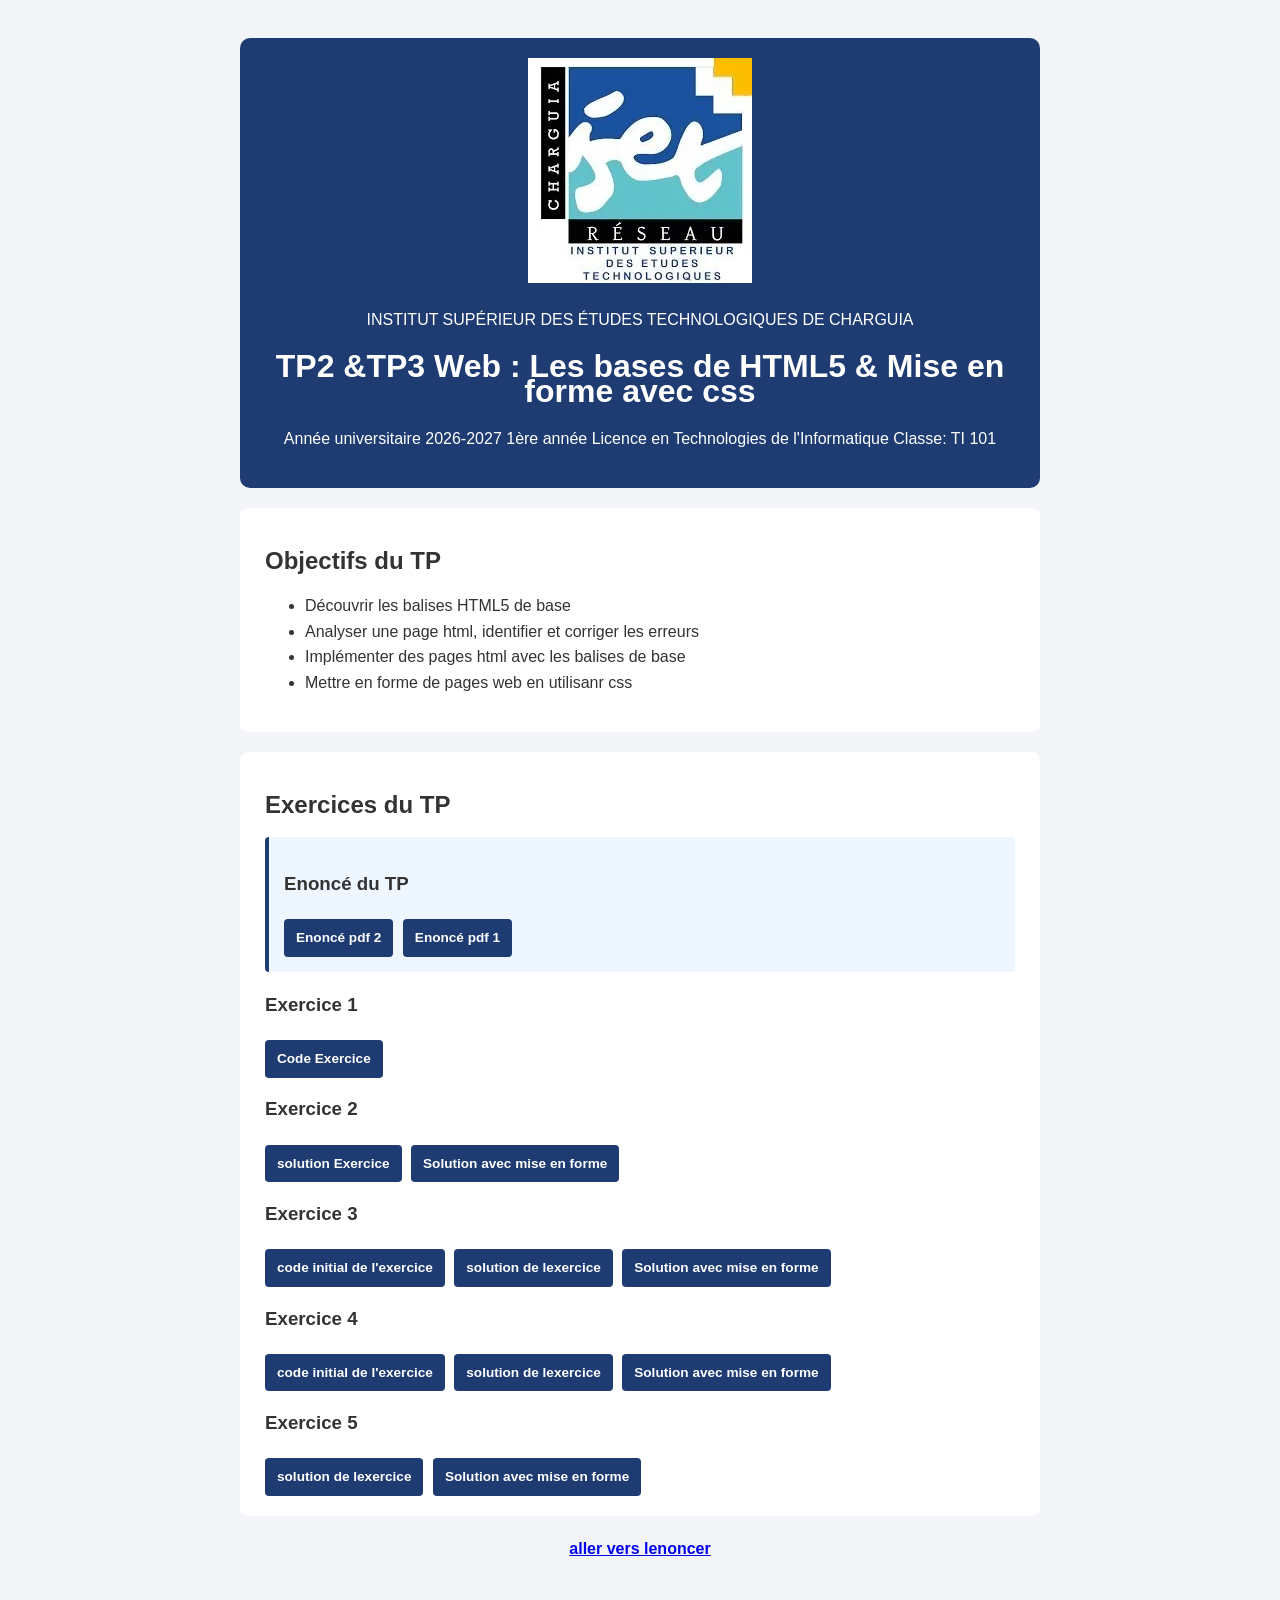
<file: index.html>
<!DOCTYPE html>
<html lang="en">

<head>
    <meta charset="UTF-8">
    <title> TP2</title>
    <link rel="stylesheet" href="css/style.css">
</head>

<body>
    <div class="container">
        <div class="header-box">
            <img src="images/logo-isetch.webp" alt="isetch" title="isetch">
            <p>
                INSTITUT SUPÉRIEUR DES ÉTUDES

                TECHNOLOGIQUES DE CHARGUIA
            </p>
            <h1>TP2 &TP3 Web : Les bases de HTML5 & Mise en forme avec css</h1>
            <p>Année universitaire 2026-2027
                1ère année Licence en Technologies de l'Informatique
                Classe: TI 101</p>
        </div>
        <div class="card">
            <h2>Objectifs du TP</h2>
            <ul>
                <li>Découvrir les balises HTML5 de base</li>
                <li>Analyser une page html, identifier et corriger les erreurs</li>
                <li>Implémenter des pages html avec les balises de base</li>
                <li>Mettre en forme de pages web en utilisanr css</li>
            </ul>
        </div>
        <div class="card">
            <h2>Exercices du TP</h2>
            <div class="data-box">
                <h3 id="enonce">Enoncé du TP</h3>

                <a class="btn btn-primary " href="fichiers/TP3_Web1_2026_2027.pdf" target="_blank">Enoncé pdf 2</a>
                <a class="btn btn-primary " href="fichiers/tp2_web.pdf" target="_blank">Enoncé pdf 1</a>
            </div>
            <h3>Exercice 1</h3>
            <a class="btn btn-primary btn-success" href="enonce/tp2_ex1.html" target="_self">Code Exercice</a>
            <h3>Exercice 2</h3>
            <a class="btn btn-primary btn-success" href="solution/tp2_ex2.html" target="_self">solution Exercice</a>
            <a class="btn btn-primary btn-success" href="solution/profil.html" target="_self">Solution avec mise en forme</a>
            <h3>Exercice 3</h3>
            <a class="btn btn-primary btn-success" href="enonce/tp2_ex3.html" target="_self">code initial de l'exercice</a>
            <a class="btn btn-primary btn-success" href="solution/tp2_ex3.html" target="_self">solution de lexercice</a>
            <a class="btn btn-primary btn-success" href="solution/cascade-heritgare.html" target="_self">Solution avec mise en forme</a>
            <h3>Exercice 4</h3>
            <a class="btn btn-primary btn-success" href="enonce/tp2_ex4.html" target="_self">code initial de l'exercice</a>
            <a class="btn btn-primary btn-success" href="solution/tp2_ex4.html" target="_self">solution de lexercice</a>
            <a class="btn btn-primary btn-success" href="solution/cours.html" target="_self">Solution avec mise en forme</a>
            <h3>Exercice 5</h3>
            <a class="btn btn-primary btn-success" href="solution/tp2_ex5.html" target="_self">solution de lexercice</a>
            <a class="btn btn-primary btn-success" href="solution/alphabet.html" target="_self">Solution avec mise en forme</a>
        </div>
        <div class="footer-link">
            <a href="#enonce" target="_self">aller vers lenoncer</a>
        </div>

    </div>

</body>

</html>
</file>
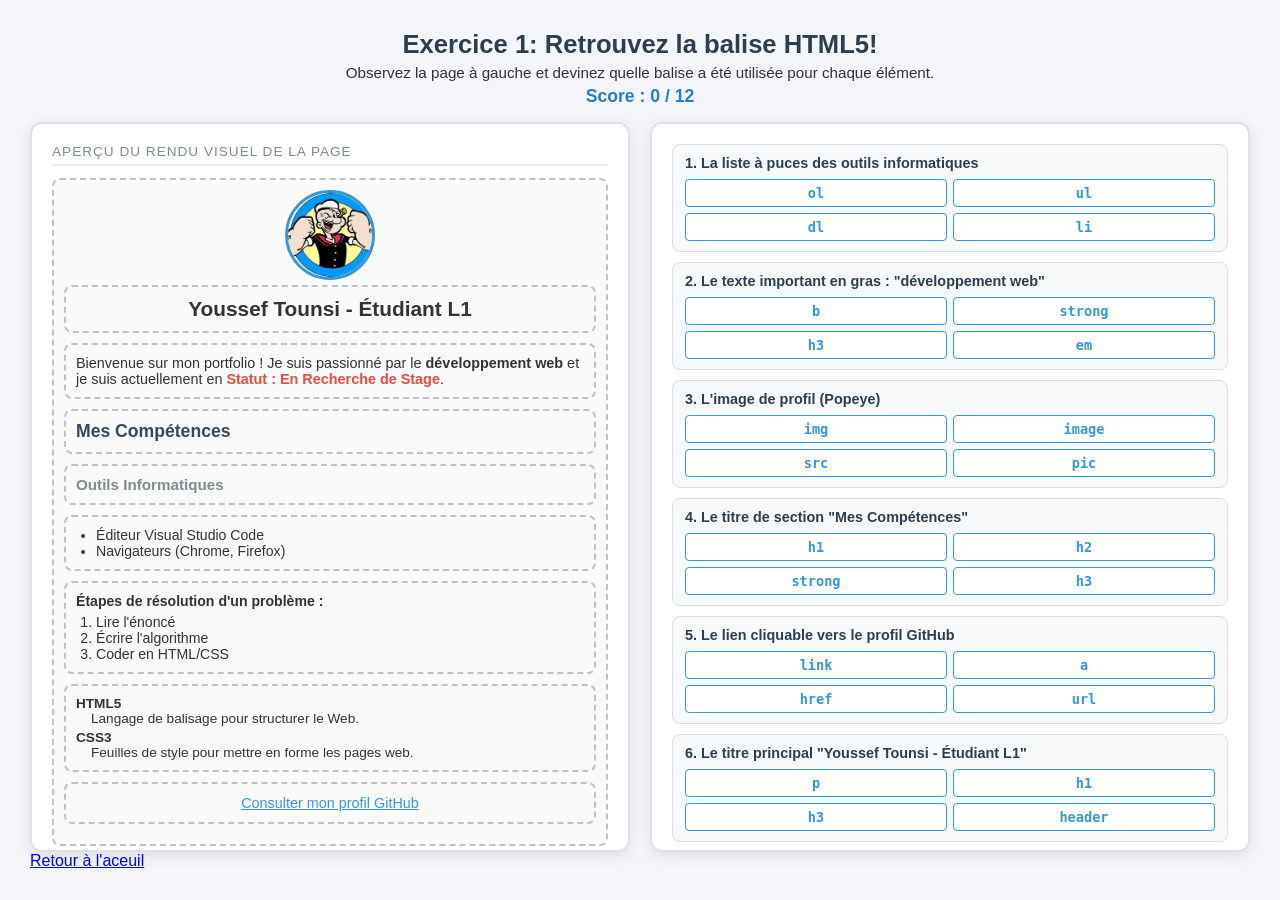
<file: enonce/tp2_ex1.html>
<!DOCTYPE html>
<html lang="fr">
<head>
  <meta charset="UTF-8">
  <meta name="viewport" content="width=device-width, initial-scale=1.0">
  <title>TP Interactif : L'Inspecteur HTML5</title>
  <style>
    * { box-sizing: border-box; font-family: 'Segoe UI', Tahoma, Geneva, Verdana, sans-serif; }
    html, body { height: 100%; margin: 0; padding: 15px; background-color: #f4f6f9; color: #333; overflow: hidden; }
    
    body { display: flex; flex-direction: column; }

    header { text-align: center; margin-bottom: 15px; flex-shrink: 0; }
    header h1 { color: #2c3e50; margin: 0 0 5px 0; font-size: 1.6rem; }
    header p { margin: 0 0 5px 0; font-size: 0.95rem; }
    .score-board { font-size: 1.1rem; font-weight: bold; color: #2980b9; }

    .container {
      display: grid;
      grid-template-columns: 1fr 1fr;
      gap: 20px;
      max-width: 1400px;
      width: 100%;
      margin: 0 auto;
      flex: 1;
      min-height: 0;
    }

    .preview-box, .quiz-box {
      background: white;
      padding: 20px;
      border-radius: 12px;
      box-shadow: 0 4px 15px rgba(0,0,0,0.1);
      border: 2px solid #e0e0e0;
      height: 100%;
      display: flex;
      flex-direction: column;
      overflow-y: auto;
    }

    .preview-title { 
      font-size: 0.85rem; 
      text-transform: uppercase; 
      letter-spacing: 1px; 
      color: #7f8c8d; 
      margin-bottom: 12px; 
      border-bottom: 2px solid #eee; 
      padding-bottom: 5px;
      flex-shrink: 0;
    }

    .challenge-zone {
      border: 2px dashed #bdc3c7;
      padding: 10px;
      margin-bottom: 10px;
      border-radius: 8px;
      transition: all 0.3s ease;
      background: #fafafa;
    }
    .challenge-zone.solved {
      border-color: #2ecc71;
      background: #e8f8f5;
    }

    .profile-img { 
      width: 90px; 
      height: 90px; 
      object-fit: cover; 
      border-radius: 50%; 
      border: 3px solid #3498db;
      display: block;
      margin: 0 auto 5px auto; 
    }
    
    .custom-span { color: #e74c3c; font-weight: bold; }

    .card {
      background: #f8f9fa;
      border: 1px solid #ddd;
      border-radius: 8px;
      padding: 10px 12px;
      margin-bottom: 10px;
    }
    .card h4 { margin: 0 0 8px 0; color: #2c3e50; font-size: 0.9rem; }
    
    .options { display: flex; flex-wrap: wrap; gap: 6px; }
    .btn-opt {
      flex: 1 1 calc(50% - 6px);
      background: #ffffff;
      border: 1px solid #3498db;
      color: #3498db;
      padding: 5px 8px;
      border-radius: 4px;
      cursor: pointer;
      font-family: monospace;
      font-weight: bold;
      font-size: 0.85rem;
      transition: all 0.2s;
      text-align: center;
    }
    .btn-opt:hover { background: #3498db; color: white; }
    .btn-opt.correct { background: #2ecc71 !important; color: white !important; border-color: #2ecc71 !important; }
    .btn-opt.wrong { background: #e74c3c !important; color: white !important; border-color: #e74c3c !important; }

    .code-reveal {
      display: none;
      margin-top: 6px;
      background: #272822;
      color: #f8f8f2;
      padding: 6px 10px;
      border-radius: 4px;
      font-family: monospace;
      font-size: 0.8rem;
    }
  </style>
</head>
<body>

<header>
  <h1>Exercice 1: Retrouvez la balise HTML5!</h1>
  <p>Observez la page à gauche et devinez quelle balise a été utilisée pour chaque élément.</p>
  <div class="score-board">Score : <span id="score">0</span> / 12</div>
</header>

<div class="container">
  
  <!-- GAUCHE : LE RENDU VISUEL -->
  <div class="preview-box">
    <div class="preview-title">Aperçu du rendu visuel de la page</div>

    <div id="target-div" class="challenge-zone">
      
      <div id="target-img" style="text-align: center;">
        <img src="../images/popey.jpg" alt="Photo de Popeye" class="profile-img">
      </div>


      <div id="target-h1" class="challenge-zone" style="text-align: center;">
        <h1 style="margin:0; font-size: 1.3rem;">Youssef Tounsi - Étudiant L1</h1>
      </div>

      <div id="target-p" class="challenge-zone">
        <p style="margin:0; font-size: 0.9rem;">
          Bienvenue sur mon portfolio ! Je suis passionné par le 
          <span id="target-strong" style="font-weight:bold;">développement web</span> 
          et je suis actuellement en 
          <span id="target-span" class="custom-span">Statut : En Recherche de Stage</span>.
        </p>
      </div>

      <div id="target-h2" class="challenge-zone">
        <h2 style="margin:0; font-size: 1.1rem; color:#34495e;">Mes Compétences</h2>
      </div>

      <div id="target-h3" class="challenge-zone">
        <h3 style="margin:0; font-size: 0.95rem; color:#7f8c8d;">Outils Informatiques</h3>
      </div>

      <div id="target-ul" class="challenge-zone">
        <ul style="margin:0; padding-left: 20px; font-size: 0.88rem;">
          <li>Éditeur Visual Studio Code</li>
          <li>Navigateurs (Chrome, Firefox)</li>
        </ul>
      </div>

      <div id="target-ol" class="challenge-zone">
        <p style="margin:0 0 5px 0; font-weight:bold; font-size: 0.88rem;">Étapes de résolution d'un problème :</p>
        <ol style="margin:0; padding-left: 20px; font-size: 0.88rem;">
          <li>Lire l'énoncé</li>
          <li>Écrire l'algorithme</li>
          <li>Coder en HTML/CSS</li>
        </ol>
      </div>

      <div id="target-dl" class="challenge-zone">
        <dl style="margin:0; font-size: 0.85rem;">
          <dt style="font-weight:bold;">HTML5</dt>
          <dd style="margin-left: 15px; margin-bottom: 4px;">Langage de balisage pour structurer le Web.</dd>
          <dt style="font-weight:bold;">CSS3</dt>
          <dd style="margin-left: 15px;">Feuilles de style pour mettre en forme les pages web.</dd>
        </dl>
      </div>

      <div id="target-a" class="challenge-zone" style="text-align: center;">
        <a href="#" onclick="return false;" style="color: #3498db; font-size: 0.9rem;">Consulter mon profil GitHub</a>
      </div>

    </div>
  </div>

  <!-- DROITE : LES QUESTIONS EN DÉSORDRE -->
  <div class="quiz-box">
    
    <!-- M Question 1 -->
    <div class="card" id="card-ul">
      <h4>1. La liste à puces des outils informatiques</h4>
      <div class="options">
        <button class="btn-opt" onclick="checkAnswer('ul', 'ol', this)">ol</button>
        <button class="btn-opt" onclick="checkAnswer('ul', 'ul', this)">ul</button>
        <button class="btn-opt" onclick="checkAnswer('ul', 'dl', this)">dl</button>
        <button class="btn-opt" onclick="checkAnswer('ul', 'li', this)">li</button>
      </div>
      <div class="code-reveal" id="code-ul">&lt;ul&gt;&lt;li&gt;VS Code&lt;/li&gt;...&lt;/ul&gt;</div>
    </div>

    <!-- Question 2  -->
    <div class="card" id="card-strong">
      <h4>2. Le texte important en gras : "développement web"</h4>
      <div class="options">
        <button class="btn-opt" onclick="checkAnswer('strong', 'b', this)">b</button>
        <button class="btn-opt" onclick="checkAnswer('strong', 'strong', this)">strong</button>
        <button class="btn-opt" onclick="checkAnswer('strong', 'h3', this)">h3</button>
        <button class="btn-opt" onclick="checkAnswer('strong', 'em', this)">em</button>
      </div>
      <div class="code-reveal" id="code-strong">&lt;strong&gt;développement web&lt;/strong&gt;</div>
    </div>

    <!-- Question 3  -->
    <div class="card" id="card-img">
      <h4>3. L'image de profil (Popeye)</h4>
      <div class="options">
        <button class="btn-opt" onclick="checkAnswer('img', 'img', this)">img</button>
        <button class="btn-opt" onclick="checkAnswer('img', 'image', this)">image</button>
        <button class="btn-opt" onclick="checkAnswer('img', 'src', this)">src</button>
        <button class="btn-opt" onclick="checkAnswer('img', 'pic', this)">pic</button>
      </div>
      <div class="code-reveal" id="code-img">&lt;img src="popey.jpg" alt="Photo de Popeye"&gt;</div>
    </div>

    <!-- Question 4 -->
    <div class="card" id="card-h2">
      <h4>4. Le titre de section "Mes Compétences"</h4>
      <div class="options">
        <button class="btn-opt" onclick="checkAnswer('h2', 'h1', this)">h1</button>
        <button class="btn-opt" onclick="checkAnswer('h2', 'h2', this)">h2</button>
        <button class="btn-opt" onclick="checkAnswer('h2', 'strong', this)">strong</button>
        <button class="btn-opt" onclick="checkAnswer('h2', 'h3', this)">h3</button>
      </div>
      <div class="code-reveal" id="code-h2">&lt;h2&gt;Mes Compétences&lt;/h2&gt;</div>
    </div>

    <!-- Question 5  -->
    <div class="card" id="card-a">
      <h4>5. Le lien cliquable vers le profil GitHub</h4>
      <div class="options">
        <button class="btn-opt" onclick="checkAnswer('a', 'link', this)">link</button>
        <button class="btn-opt" onclick="checkAnswer('a', 'a', this)">a</button>
        <button class="btn-opt" onclick="checkAnswer('a', 'href', this)">href</button>
        <button class="btn-opt" onclick="checkAnswer('a', 'url', this)">url</button>
      </div>
      <div class="code-reveal" id="code-a">&lt;a href="https://github.com"&gt;Consulter...&lt;/a&gt;</div>
    </div>

    <!-- Question 6 -->
    <div class="card" id="card-h1">
      <h4>6. Le titre principal "Youssef Tounsi - Étudiant L1"</h4>
      <div class="options">
        <button class="btn-opt" onclick="checkAnswer('h1', 'p', this)">p</button>
        <button class="btn-opt" onclick="checkAnswer('h1', 'h1', this)">h1</button>
        <button class="btn-opt" onclick="checkAnswer('h1', 'h3', this)">h3</button>
        <button class="btn-opt" onclick="checkAnswer('h1', 'header', this)">header</button>
      </div>
      <div class="code-reveal" id="code-h1">&lt;h1&gt;Youssef Tounsi - Étudiant L1&lt;/h1&gt;</div>
    </div>

    <!-- Question 7  -->
    <div class="card" id="card-dl">
      <h4>7. La liste de définitions pour HTML5 et CSS3</h4>
      <div class="options">
        <button class="btn-opt" onclick="checkAnswer('dl', 'ul', this)">ul</button>
        <button class="btn-opt" onclick="checkAnswer('dl', 'dl', this)">dl</button>
        <button class="btn-opt" onclick="checkAnswer('dl', 'ol', this)">ol</button>
        <button class="btn-opt" onclick="checkAnswer('dl', 'dt', this)">dt</button>
      </div>
      <div class="code-reveal" id="code-dl">&lt;dl&gt;&lt;dt&gt;HTML5&lt;/dt&gt;&lt;dd&gt;...&lt;/dd&gt;&lt;/dl&gt;</div>
    </div>

    <!-- Question 8 -->
    <div class="card" id="card-p">
      <h4>8. Le bloc de texte "Bienvenue sur mon portfolio..."</h4>
      <div class="options">
        <button class="btn-opt" onclick="checkAnswer('p', 'span', this)">span</button>
        <button class="btn-opt" onclick="checkAnswer('p', 'p', this)">p</button>
        <button class="btn-opt" onclick="checkAnswer('p', 'div', this)">div</button>
        <button class="btn-opt" onclick="checkAnswer('p', 'section', this)">section</button>
      </div>
      <div class="code-reveal" id="code-p">&lt;p&gt;Bienvenue sur mon portfolio...&lt;/p&gt;</div>
    </div>

    <!-- Question 9  -->
    <div class="card" id="card-div">
      <h4>9. Le conteneur global de la carte de profil</h4>
      <div class="options">
        <button class="btn-opt" onclick="checkAnswer('div', 'span', this)">span</button>
        <button class="btn-opt" onclick="checkAnswer('div', 'body', this)">body</button>
        <button class="btn-opt" onclick="checkAnswer('div', 'div', this)">div</button>
        <button class="btn-opt" onclick="checkAnswer('div', 'main', this)">main</button>
      </div>
      <div class="code-reveal" id="code-div">&lt;div class="profile-card"&gt;...&lt;/div&gt;</div>
    </div>

    <!-- Question 10  -->
    <div class="card" id="card-h3">
      <h4>10. Le sous-titre "Outils Informatiques"</h4>
      <div class="options">
        <button class="btn-opt" onclick="checkAnswer('h3', 'h3', this)">h3</button>
        <button class="btn-opt" onclick="checkAnswer('h3', 'p', this)">p</button>
        <button class="btn-opt" onclick="checkAnswer('h3', 'h1', this)">h1</button>
        <button class="btn-opt" onclick="checkAnswer('h3', 'h2', this)">h2</button>
      </div>
      <div class="code-reveal" id="code-h3">&lt;h3&gt;Outils Informatiques&lt;/h3&gt;</div>
    </div>

    <!-- Question 11  -->
    <div class="card" id="card-span">
      <h4>11. Le fragment de texte stylisé "Statut : En Recherche..."</h4>
      <div class="options">
        <button class="btn-opt" onclick="checkAnswer('span', 'div', this)">div</button>
        <button class="btn-opt" onclick="checkAnswer('span', 'span', this)">span</button>
        <button class="btn-opt" onclick="checkAnswer('span', 'p', this)">p</button>
        <button class="btn-opt" onclick="checkAnswer('span', 'mark', this)">mark</button>
      </div>
      <div class="code-reveal" id="code-span">&lt;span class="custom-span"&gt;Statut...&lt;/span&gt;</div>
    </div>

    <!-- Question 12 (anciennement Q9 - OL) -->
    <div class="card" id="card-ol">
      <h4>12. La liste ordonnée (1, 2, 3) des étapes</h4>
      <div class="options">
        <button class="btn-opt" onclick="checkAnswer('ol', 'ol', this)">ol</button>
        <button class="btn-opt" onclick="checkAnswer('ol', 'ul', this)">ul</button>
        <button class="btn-opt" onclick="checkAnswer('ol', 'dl', this)">dl</button>
        <button class="btn-opt" onclick="checkAnswer('ol', 'list', this)">list</button>
      </div>
      <div class="code-reveal" id="code-ol">&lt;ol&gt;&lt;li&gt;Lire...&lt;/li&gt;...&lt;/ol&gt;</div>
    </div>

  </div>
</div>

<script>
  let score = 0;
  const answered = {};

  function checkAnswer(tag, selectedOption, btn) {
    // Si la question a déjà été validée avec la bonne réponse, on ne fait rien
    if (answered[tag]) return;

    const cardContainer = document.getElementById('card-' + tag);
    const targetElem = document.getElementById('target-' + tag);
    const codeElem = document.getElementById('code-' + tag);

    // 1. Réinitialiser la couleur de TOUS les boutons de cette question
    const allButtons = cardContainer.querySelectorAll('.btn-opt');
    allButtons.forEach(b => {
      b.classList.remove('wrong');
      b.classList.remove('correct');
    });

    // 2. Traitement selon la réponse cliquée
    if (tag === selectedOption) {
      // Bonne réponse : passe en vert
      btn.classList.add('correct');
      score++;
      document.getElementById('score').innerText = score;
      
      if (targetElem) {
        targetElem.classList.add('solved');
      }
      if (codeElem) {
        codeElem.style.display = 'block';
      }
      // Verrouille la question pour ne plus pouvoir changer la bonne réponse
      answered[tag] = true;
    } else {
      // Mauvaise réponse : passe en rouge (les autres boutons restent neutres)
      btn.classList.add('wrong');
    }
  }
</script>
<a href="../index.html">Retour à l'aceuil</a>
</body>
</html>
</file>
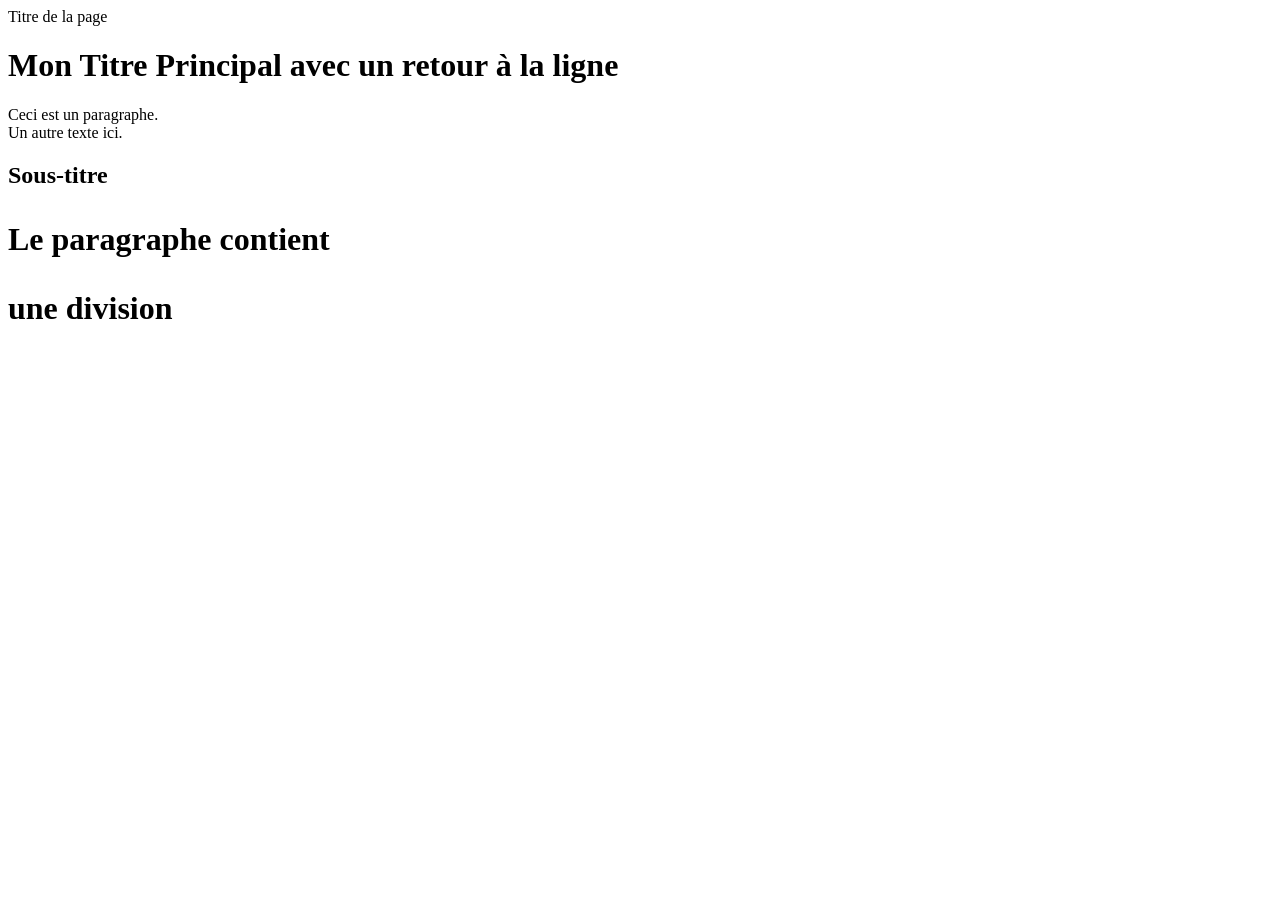
<file: enonce/tp2_ex3.html>
<!DOCTYPE html5>
<html>
<head>
  <titre>Titre de la page<titre>
  <meta charset=utf-8
<head>

<body>
  <div>

    <h1>Mon Titre Principal avec un retour à la ligne <br/> </h2>
   <p>Ceci est un paragraphe.<br>Un autre texte ici.
    
    <h2>Sous-titre<h1>
    <p>Le paragraphe contient<div>une division</div></p>
    <img src="popey.jpg" width="100" height="100></img>

    <ul>
      Texte directement dans 
      <li>Élément de liste 1</li>
      <li>Élément de liste 2
    </ol>

    <ol>
      <li>Premier item
      <p>Un paragraphe à l'intérieur</li>
      <li>Deuxième item</p>
    </ul>
  
</bod>
</html
</file>
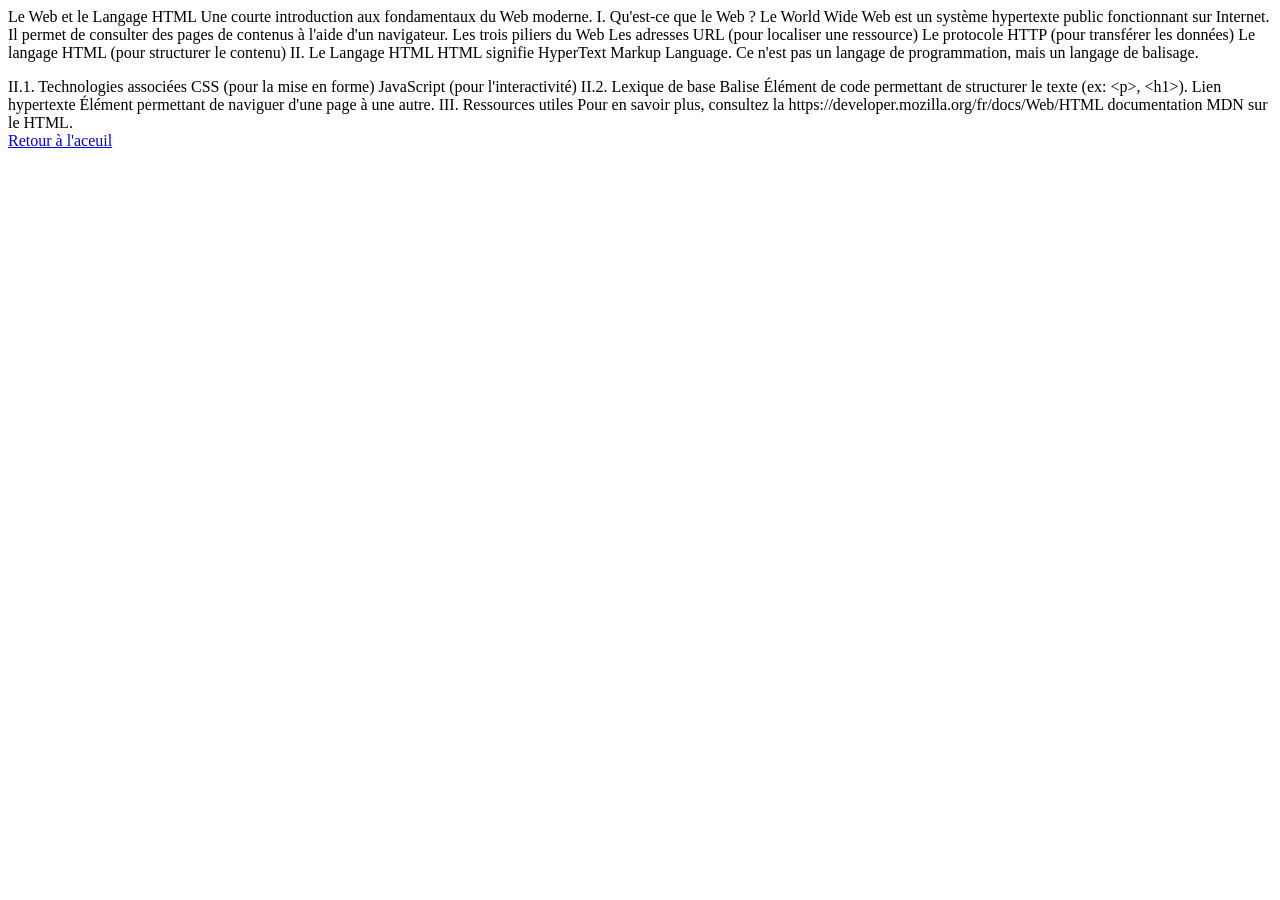
<file: enonce/tp2_ex4.html>
<!DOCTYPE html>
<html lang="fr">
<head>
    <meta charset="UTF-8">
    <title>Introduction au Web et au HTML</title>
</head>
<body>
Le Web et le Langage HTML
Une courte introduction aux fondamentaux du Web moderne.
I. Qu'est-ce que le Web ?
Le World Wide Web est un système hypertexte public fonctionnant sur Internet.
Il permet de consulter des pages de contenus à l'aide d'un navigateur.
Les trois piliers du Web
Les adresses URL (pour localiser une ressource)
Le protocole HTTP (pour transférer les données)
Le langage HTML (pour structurer le contenu)
II. Le Langage HTML
HTML signifie HyperText Markup Language. Ce n'est pas un langage de programmation, mais un langage de balisage.</p>
II.1. Technologies associées
CSS (pour la mise en forme)
JavaScript (pour l'interactivité)
II.2. Lexique de base
Balise
Élément de code permettant de structurer le texte (ex: &lt;p&gt;, &lt;h1&gt;).
Lien hypertexte
Élément permettant de naviguer d'une page à une autre.
III. Ressources utiles
Pour en savoir plus, consultez la 
https://developer.mozilla.org/fr/docs/Web/HTML 
documentation MDN sur le HTML.
<br>
<a href="../index.html">Retour à l'aceuil</a>
</body>
</html>
</file>
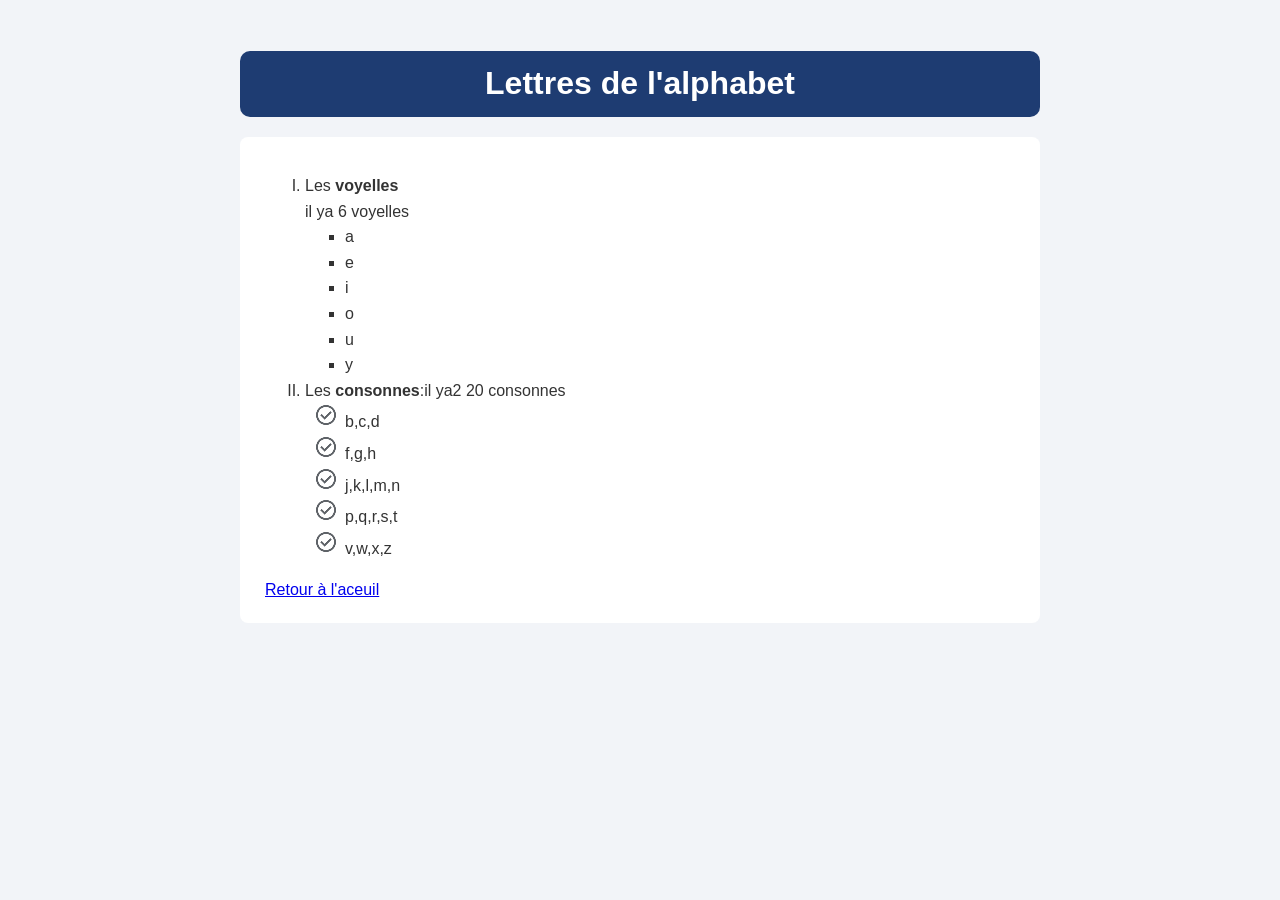
<file: solution/alphabet.html>
<!DOCTYPE html>
<html lang="en">

<head>
    <meta charset="UTF-8">
    <meta name="viewport" content="width=device-width, initial-scale=1.0">
    <title>Document</title>
    <link rel="stylesheet" href="../css/style.css">
    <style>
        ol {
            list-style-type: upper-roman;
        }
        ol>li>ul  {
            list-style-type:square;

        }
        ol>li+li>ul{
            list-style-image: url(../images/check.png);
        }
        li#none{
            list-style-type: none;
            
        }
        
    
    </style>
</head>

<body>
    <div class="container">
        <h1 class="header-box">Lettres de l'alphabet</h1>
        <div class="card">


            <ol>
                <li>Les <strong>voyelles</strong>
                    <br>
                    il ya 6 voyelles
                    <ul>
                        <li>a</li>
                        <li>e</li>
                        <li>i</li>
                        <li>o</li>
                        <li>u</li>
                        <li>y</li>
                    </ul>
                </li>




                <li>Les <strong>consonnes</strong>:il ya2 20 consonnes
                    <ul>
                        <li>b,c,d</li>
                        <li>f,g,h</li>
                        <li id="none">j,k,l,m,n</li>
                        <li>p,q,r,s,t</li>
                        <li>v,w,x,z</li>
                    </ul>
                </li>
            </ol>
            <a href="../index.html">Retour à l'aceuil</a>
        </div>
    </div>

</body>

</html>
</file>
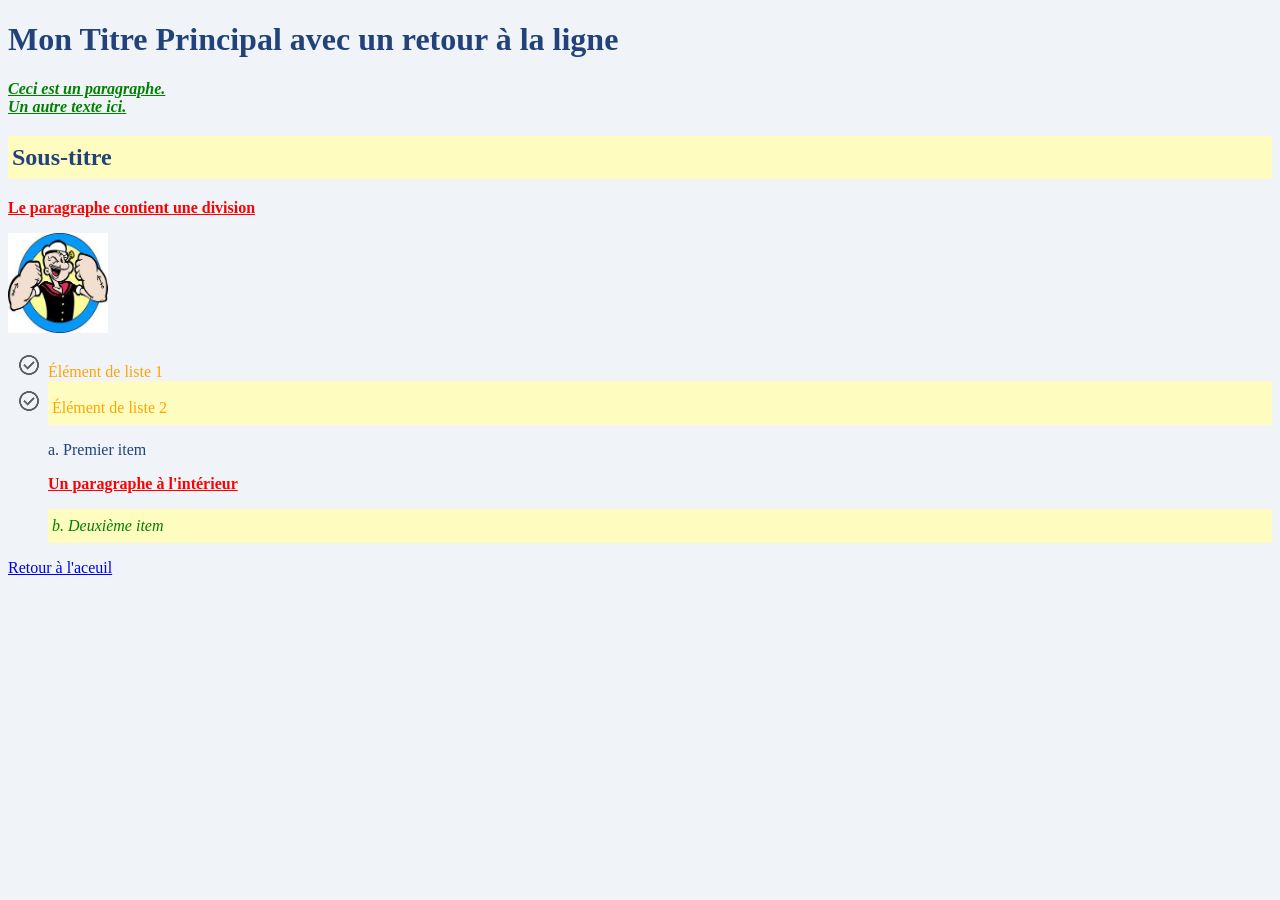
<file: solution/cascade-heritgare.html>
<!DOCTYPE html>
<html lang="fr">
<head>
  <meta charset="UTF-8">
  <title>Titre de la page</title>
  <style>
    body{
      background-color: #f0f4f8;
      color: #22427a;
    }
    p{
      text-decoration: underline;
      font-weight: bold;
      color: red;
    }
    #list{
      list-style-image: url(../images/check.png) ;
      color: orange;
    }
    #ordered-list{
      list-style-type: lower-alpha;
      list-style-position: inside;
    }
    .important{
      font-style: italic;
      color: green;
    }
    .highlight{
      background-color: #fefcbf;
      padding: 8px 4px;
    }

  </style>
</head>
<body>
  <div>
    <h1>Mon Titre Principal avec un retour à la ligne <br></h1>
    <p class="important">Ceci est un paragraphe.<br>Un autre texte ici.</p>
    
    <h2 class="highlight">Sous-titre</h2>
    <p>Le paragraphe contient une division</p>
    <img src="../images/popey.jpg" width="100" height="100" alt="yy">
    <ul id="list">
      <li>Élément de liste 1</li>
      <li class="highlight">Élément de liste 2</li>
    </ul>
    <ol id="ordered-list">
      <li>Premier item <p>Un paragraphe à l'intérieur</p></li>
    
      <li class="highlight important">Deuxième item </li>
    </ol>
  </div>
  <a href="../index.html">Retour à l'aceuil</a>
</body>
</html>
</file>
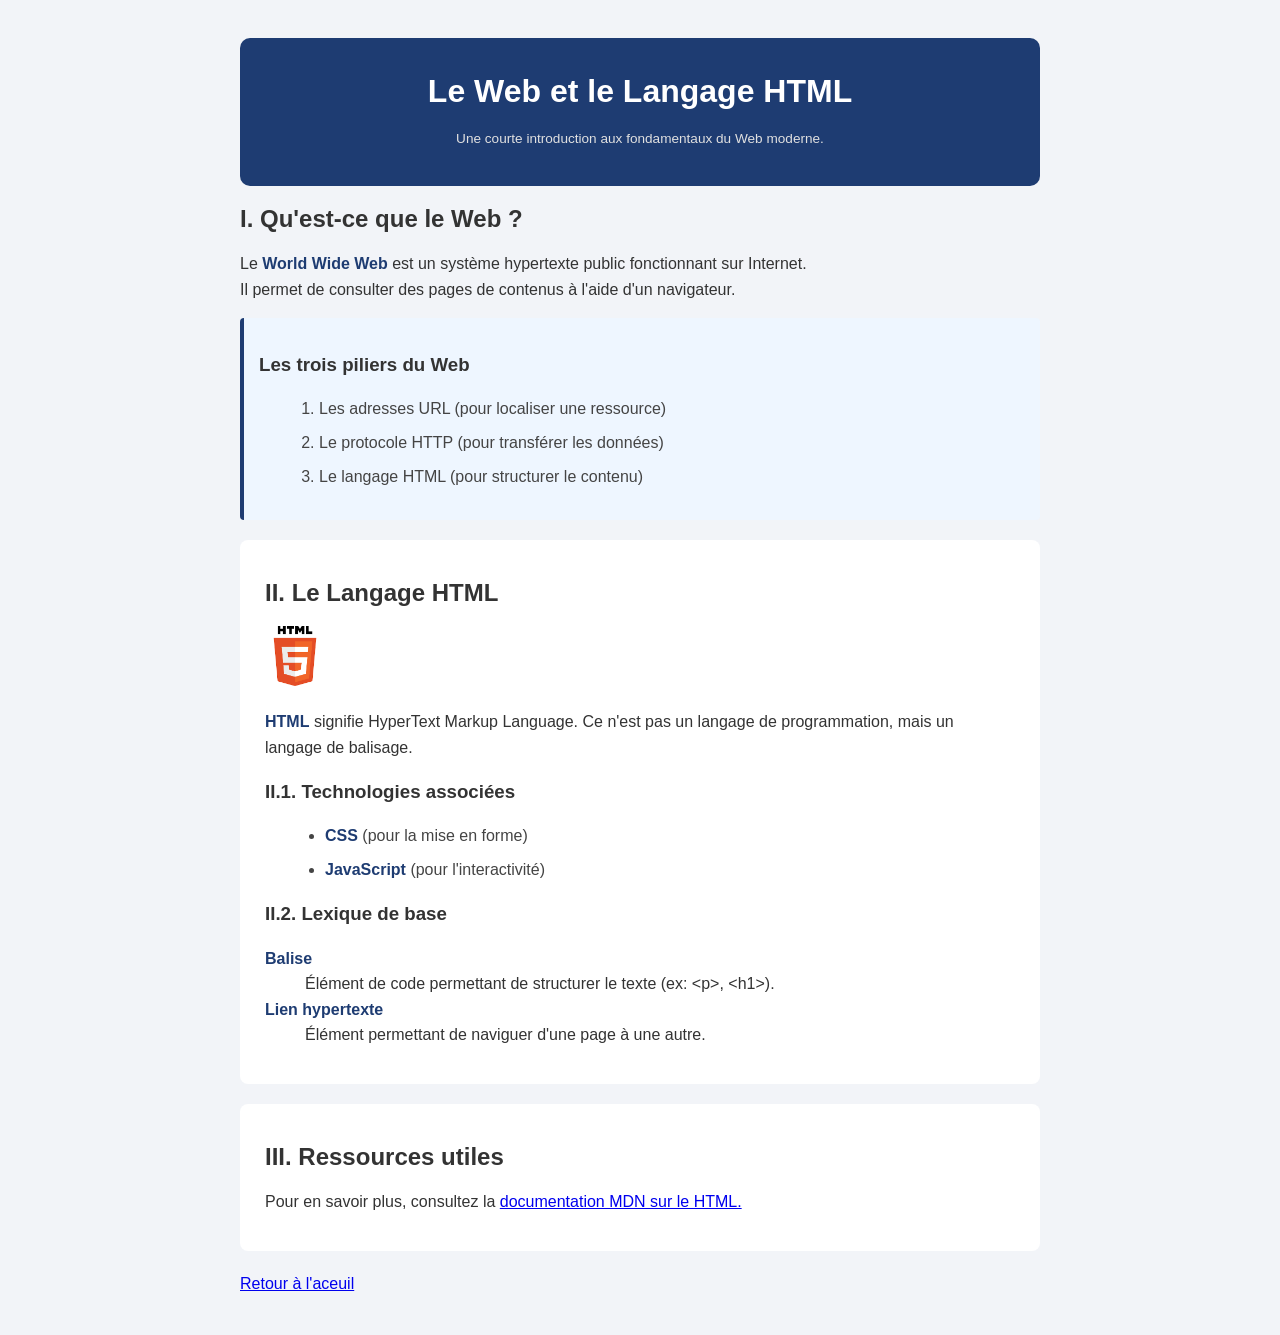
<file: solution/cours.html>
<!DOCTYPE html>
<html lang="fr">

<head>
    <meta charset="UTF-8">
    <title>Introduction au Web et au HTML</title>
    <link rel="stylesheet" href="../css/style.css">
</head>

<body>
    <div class="container">
        <div class="header-box">
            <h1>Le Web et le Langage HTML</h1>
            <p class="meta-info">Une courte introduction aux fondamentaux du Web moderne.</p>
        </div>
        <div>
            <h2>I. Qu'est-ce que le Web ?</h2>
            <p>Le <span class="important">World Wide Web</span> est un système hypertexte public fonctionnant sur Internet. <br>
                Il permet de consulter des pages de contenus à l'aide d'un navigateur.</p>
            <div class="data-box">
                <h3>Les trois piliers du Web</h3>
                <ol class="items">
                    <li>Les adresses URL (pour localiser une ressource)</li>
                    <li>Le protocole HTTP (pour transférer les données)</li>
                    <li>Le langage HTML (pour structurer le contenu)</li>
                </ol>
            </div>
        </div>
        <div class="card">
            <h2>II. Le Langage HTML</h2>
            <img width="60" height="60" src="../images/logo-html5.png" alt="logo">
            <p><span class="important">HTML</span> signifie HyperText Markup Language. Ce n'est pas un langage de programmation, mais un langage de
                balisage.</p>
            <h3>II.1. Technologies associées</h3>
            <ul class="items">
                <li><span class="important">CSS</span> (pour la mise en forme)</li>
                <li><span class="important">JavaScript</span> (pour l'interactivité)</li>
            </ul>
            <h3>II.2. Lexique de base</h3>
            <dl>
                <dt>Balise</dt>
                <dd>Élément de code permettant de structurer le texte (ex: &lt;p&gt;, &lt;h1&gt;).</dd>
                <dt>Lien hypertexte</dt>
                <dd>Élément permettant de naviguer d'une page à une autre.</dd>
            </dl>
        </div>
        <div class="card">
            <h2>III. Ressources utiles</h2>
            <p>Pour en savoir plus, consultez la <a href="https://developer.mozilla.org/fr/docs/Web/HTML"
                    target="_blank">documentation MDN sur le HTML.</a></p>
            
        </div>
        <a href="../index.html">Retour à l'aceuil</a>
    </div>

</body>

</html>
</file>
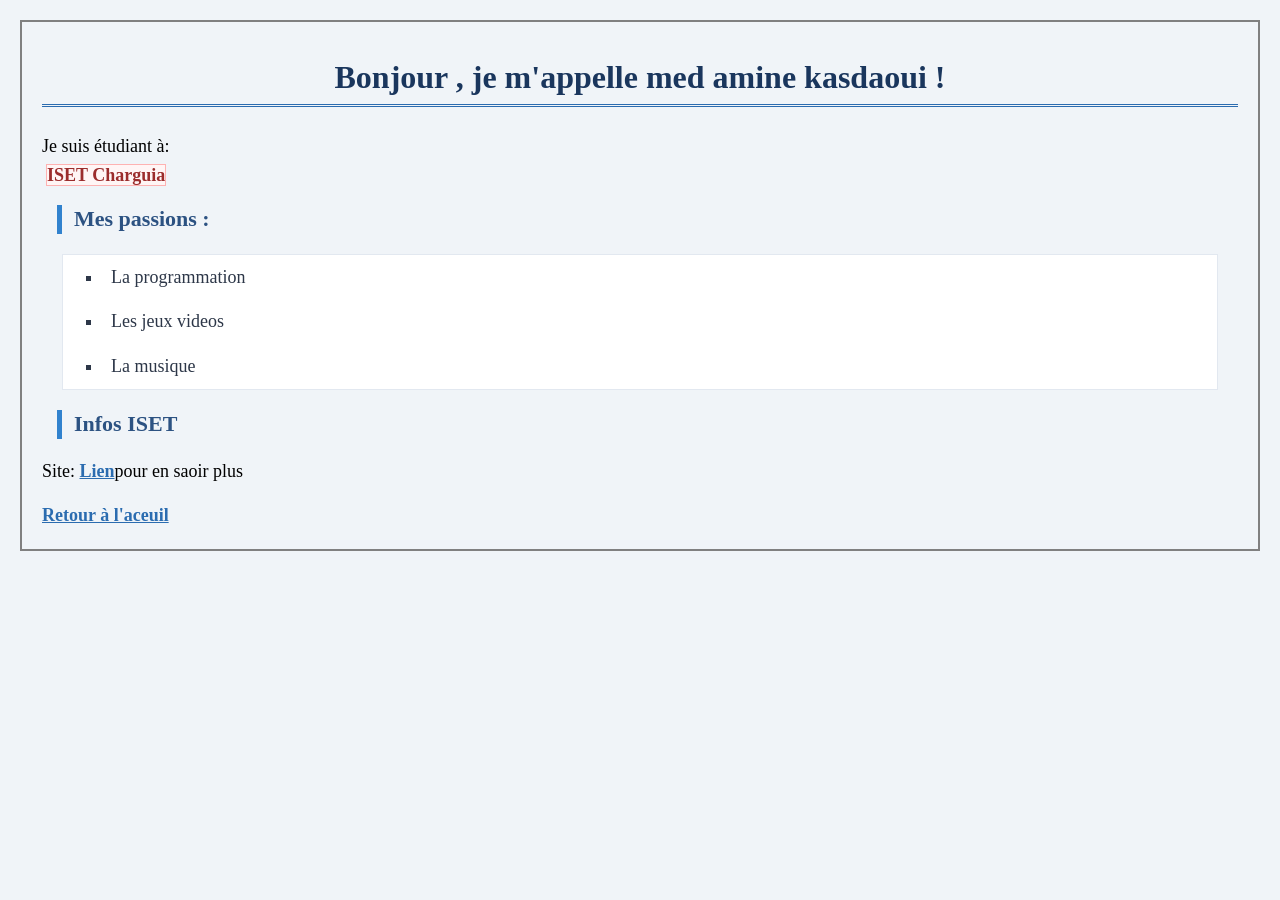
<file: solution/profil.html>
<!DOCTYPE html>
<html lang="fr">
<head>
    <meta charset="UTF-8">
    <title>Ma Première Page Web</title>
    <style>
        body {
            background-color: #f0f4f8;
            font-family: Georgia, serif;
            font-size: 18px;
            line-height: 1.6em;
            margin: 20px;
            padding: 20px;
            border-color:grey ;
            border-width: 2px;
            border-style: solid;
        }
        h1{
            color: #1a365d;
            font-size: 32px;
            text-align: center;
            border-bottom:double 3px #2b6cb0 ;
            padding-bottom: 12px;
            margin-bottom: 25px;

        }
        h2{
            color: #2c5282;
            font-size:22px ;
            border-left: 5px solid #3182ce;
            padding-left:12px ;
            margin: 15px;
        }
        p{
            margin-bottom: 15px;
        }
        strong{
            color: #9b2c2c;
            background-color: #fff5f5;
            margin: 4px;
            border: 1px solid #feb2b2;

        }
        ul{
            list-style-type: square;
            background-color: white;
            border: 1px solid #e2e8f0;
            padding-left: 40px;
            margin: 20px;
        }
        li{
            color: #2d3748;
            padding: 8px;
        }
        a{
            font-weight: bold;
            color: #2b6cb0;
            text-decoration: underline;
        }
    </style>
</head>
<body>
    <h1>Bonjour , je m'appelle med amine kasdaoui !</h1>
    <p>Je suis étudiant à: <br> <strong>ISET Charguia</strong></p>
    <h2>Mes passions :</h2>
    <ul>
        <li>La programmation</li>
        <li>Les jeux videos</li>
        <li>La musique</li>
    </ul>
    <h2>Infos ISET</h2>
    <p>Site: <a href="https://isetchonline.isetch.rnu.tn/" target="_blank">Lien</a>pour en saoir plus</p>
    <a href="../index.html">Retour à l'aceuil</a>
</body>
</html>
</file>
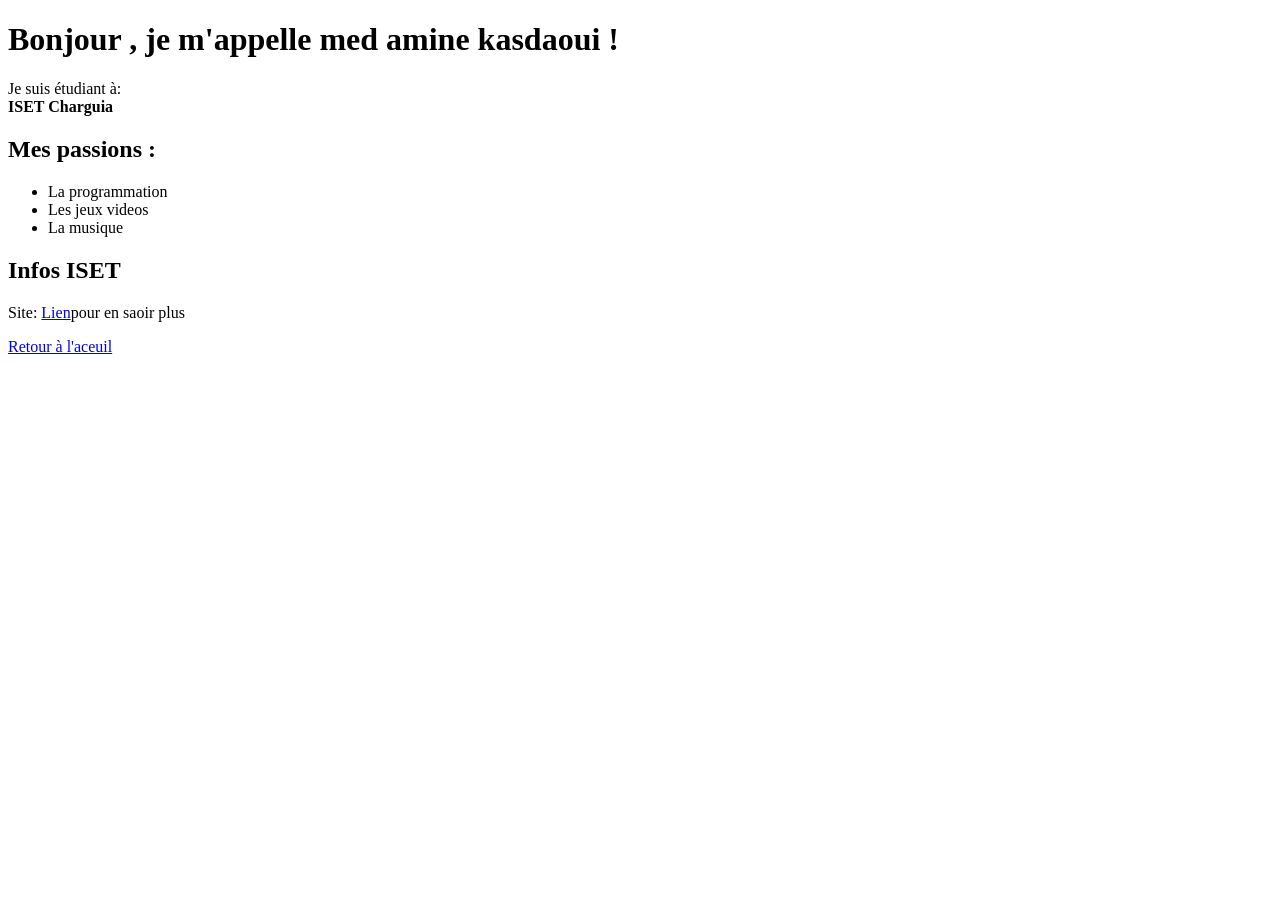
<file: solution/tp2_ex2.html>
<!DOCTYPE html>
<html lang="fr">
<head>
    <meta charset="UTF-8">
    <title>Ma Première Page Web</title>
</head>
<body>
    <h1>Bonjour , je m'appelle med amine kasdaoui !</h1>
    <p>Je suis étudiant à: <br> <strong>ISET Charguia</strong></p>
    <h2>Mes passions :</h2>
    <ul>
        <li>La programmation</li>
        <li>Les jeux videos</li>
        <li>La musique</li>
    </ul>
    <h2>Infos ISET</h2>
    <p>Site: <a href="https://isetchonline.isetch.rnu.tn/" target="_blank">Lien</a>pour en saoir plus</p>
    <a href="../index.html">Retour à l'aceuil</a>
</body>
</html>
</file>
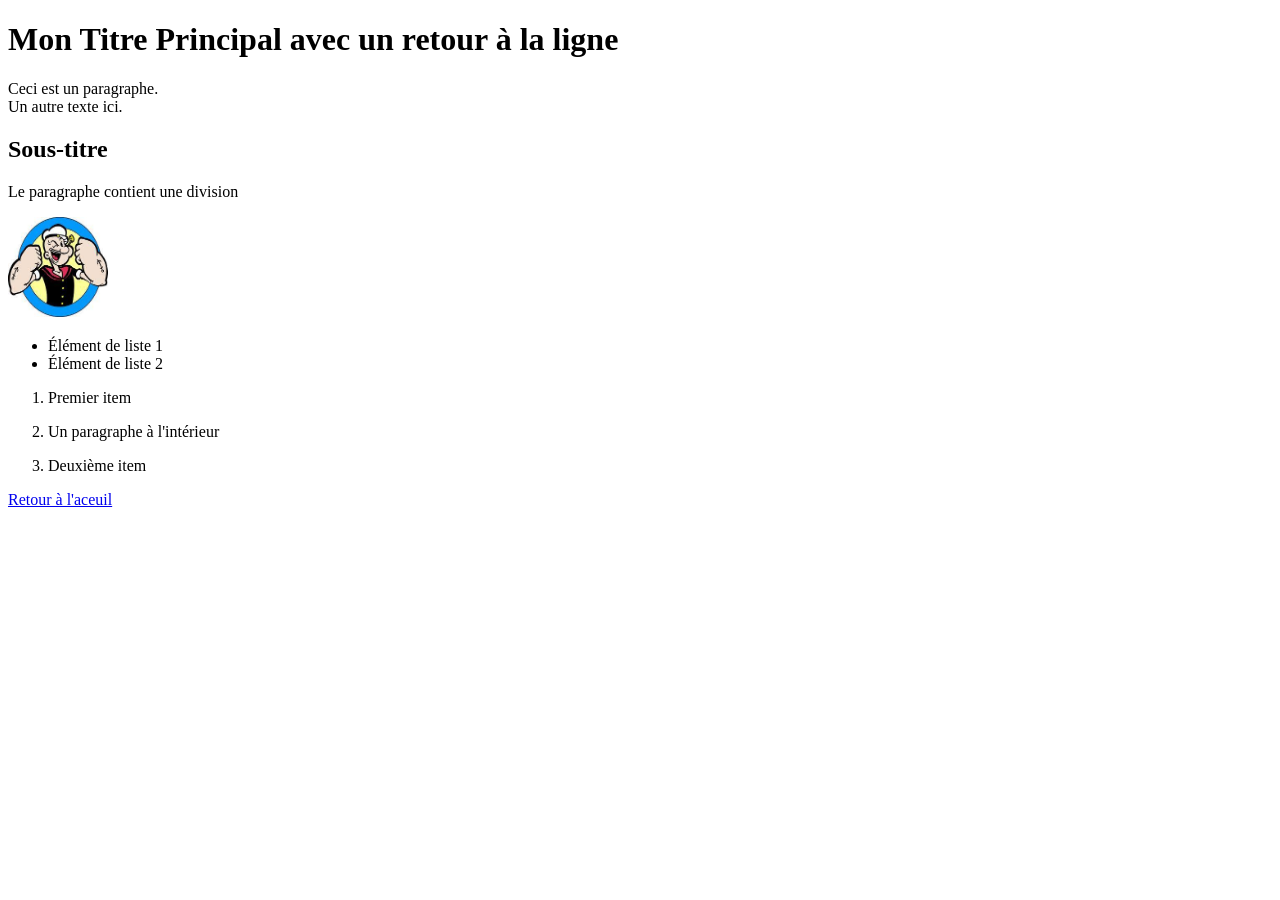
<file: solution/tp2_ex3.html>
<!DOCTYPE html>
<html lang="fr">
<head>
  <meta charset="UTF-8">
  <title>Titre de la page</title>
</head>
<body>
  <div>
    <h1>Mon Titre Principal avec un retour à la ligne <br></h1>
    <p>Ceci est un paragraphe.<br>Un autre texte ici.</p>
    
    <h2>Sous-titre</h2>
    <p>Le paragraphe contient une division</p>
    <img src="../images/popey.jpg" width="100" height="100" alt="yy">
    <ul>
      <li>Élément de liste 1</li>
      <li>Élément de liste 2</li>
    </ul>
    <ol>
      <li>Premier item</li>
      <li><p>Un paragraphe à l'intérieur</p></li>
      <li>Deuxième item </li>
    </ol>
  </div>
  <a href="../index.html">Retour à l'aceuil</a>
</body>
</html>
</file>
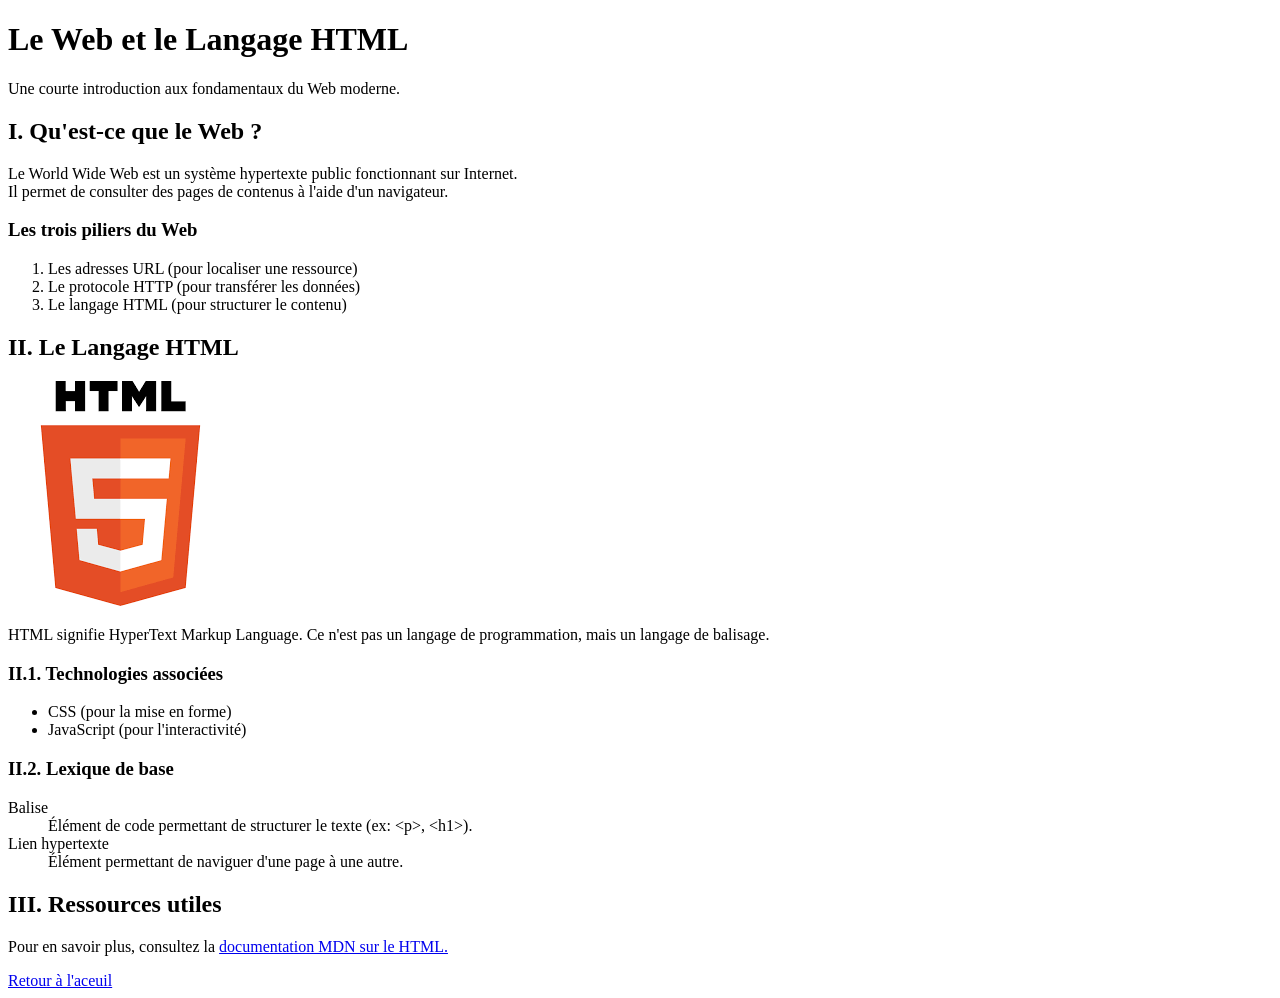
<file: solution/tp2_ex4.html>
<!DOCTYPE html>
<html lang="fr">
<head>
    <meta charset="UTF-8">
    <title>Introduction au Web et au HTML</title>
</head>
<body>
    <h1>Le Web et le Langage HTML</h1>
    <p>Une courte introduction aux fondamentaux du Web moderne.</p>
    <h2>I. Qu'est-ce que le Web ?</h2>
    <p>Le World Wide Web est un système hypertexte public fonctionnant sur Internet. <br>
    Il permet de consulter des pages de contenus à l'aide d'un navigateur.</p>
    <h3>Les trois piliers du Web</h3>
    <ol>
        <li>Les adresses URL (pour localiser une ressource)</li>
        <li>Le protocole HTTP (pour transférer les données)</li>
        <li>Le langage HTML (pour structurer le contenu)</li>
    </ol>
    <h2>II. Le Langage HTML</h2>
    <img src="../images/logo-html5.png" alt="logo">
    <p>HTML signifie HyperText Markup Language. Ce n'est pas un langage de programmation, mais un langage de balisage.</p>
    <h3>II.1. Technologies associées</h3>
    <ul>
        <li>CSS (pour la mise en forme)</li>
        <li>JavaScript (pour l'interactivité)</li>
    </ul>
    <h3>II.2. Lexique de base</h3>
    <dl>
        <dt>Balise</dt>
        <dd>Élément de code permettant de structurer le texte (ex: &lt;p&gt;, &lt;h1&gt;).</dd>
        <dt>Lien hypertexte</dt>
        <dd>Élément permettant de naviguer d'une page à une autre.</dd>
    </dl>
    <h2>III. Ressources utiles</h2>
    <p>Pour en savoir plus, consultez la <a href="https://developer.mozilla.org/fr/docs/Web/HTML" target="_blank">documentation MDN sur le HTML.</a></p>
    <a href="../index.html">Retour à l'aceuil</a>     
</body>
</html>
</file>
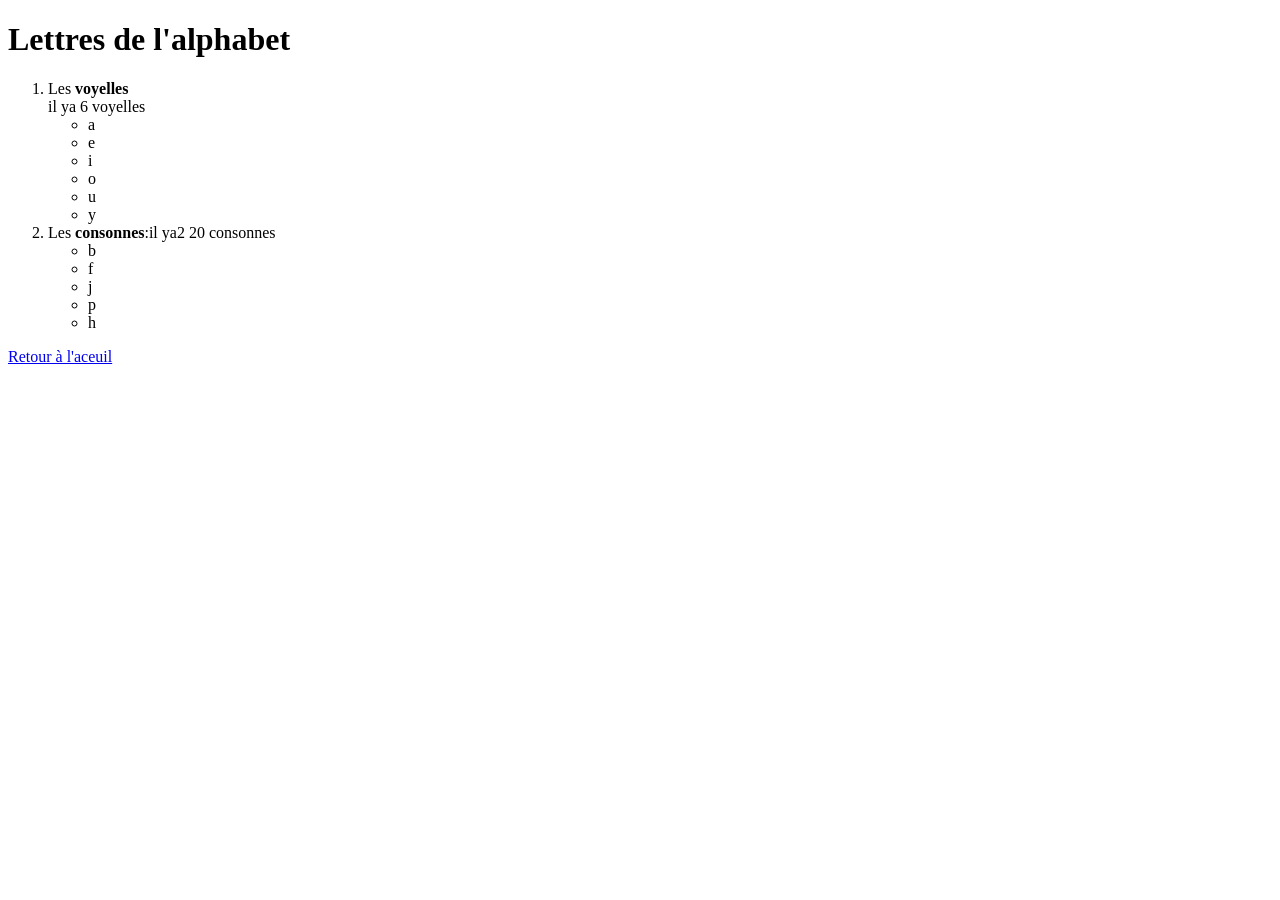
<file: solution/tp2_ex5.html>
<!DOCTYPE html>
<html lang="en">

<head>
    <meta charset="UTF-8">
    <meta name="viewport" content="width=device-width, initial-scale=1.0">
    <title>Document</title>
</head>

<body>
    <h1>Lettres de l'alphabet</h1>
    <ol>
        <li>Les <strong>voyelles</strong>
            <br>
            il ya 6 voyelles
            <ul>
                <li>a</li>
                <li>e</li>
                <li>i</li>
                <li>o</li>
                <li>u</li>
                <li>y</li>
            </ul>
        </li>




        <li>Les <strong>consonnes</strong>:il ya2 20 consonnes
            <ul>
                <li>b</li>
                <li>f</li>
                <li>j</li>
                <li>p</li>
                <li>h</li>
            </ul>
        </li>
    </ol>
    <a href="../index.html">Retour à l'aceuil</a>
</body>

</html>
</file>
<file: css/style.css>
body{
    font-family: Arial, Helvetica, sans-serif;
    background-color: #f2f4f8;
    color: #333333;
    margin: 0px;
    padding: 30px 15px 30px 15px;
    line-height: 1.6rem;
}
.container{
    max-width: 800px;
    margin: 8px auto ;
}
.header-box{
    background-color: #1e3c72;
    color: #ffffff;
    padding: 20px;
    border-radius: 10px;
    text-align: center;
    margin-bottom: 20px;
}
.card{
    background-color: #ffffff;
    padding: 20px 25px 20px 25px;
    border-radius: 8px;
    margin-bottom: 20px;

}
.meta-info{
    font-size: 0.85rem;
    color: #e0e0e0;
}
.data-box{
    background-color: #eef6ff;
    border-left: 4px solid #1e3c72;
    padding: 15px;
    border-radius: 4px;
    margin-bottom: 20px;
}
.items{
    margin-left: 20px;
}
.items li{
    margin-bottom: 8px;
    color: #444444;
}
.important, dt{
    font-weight: bold;
    color: #1e3c72;
}
.btn{
    display: inline-block;
    padding: 6px 12px;
    margin-right: 5px;
    margin-top: 4px;
    border-radius: 4px;
    text-decoration: none;
    font-size: 0.85rem;
    font-weight: bold;
}
.btn-primary{
    background-color: #1e3c72;
    color: white;

}
.btn-success:visited{
    background-color: green;
    color: white;

}
.footer-link{
    text-align: center;
    margin-top: 15px;
    font-weight: bold;
}
</file>
